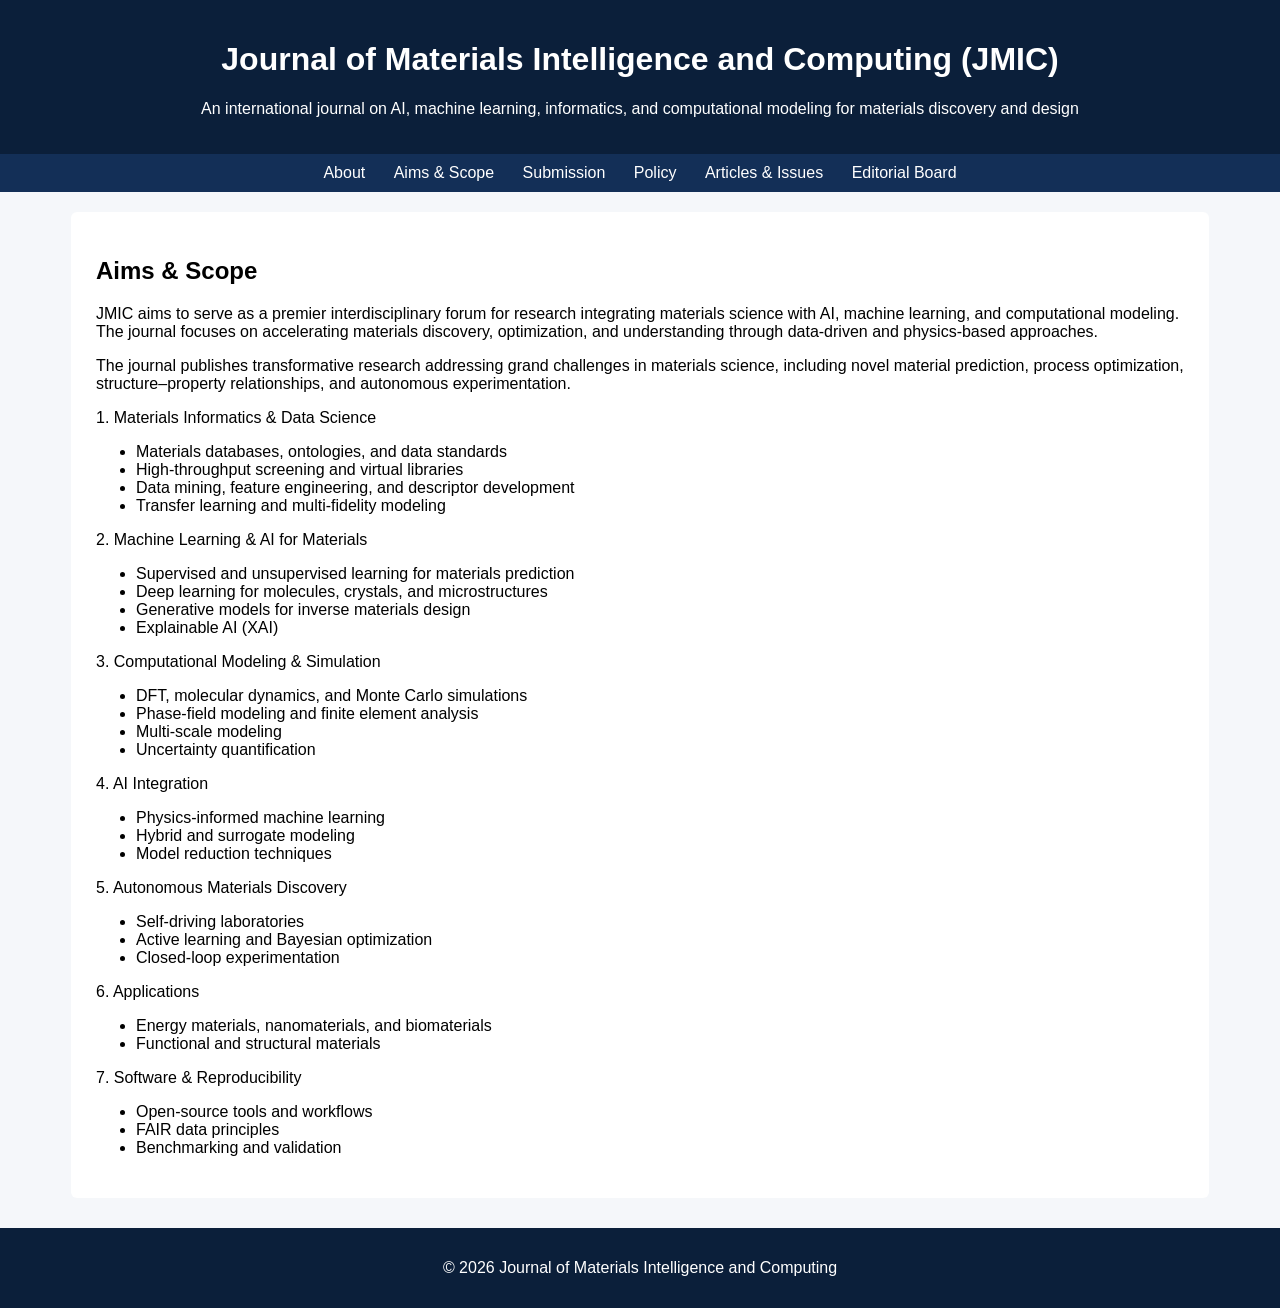
<file: aims.html>
<!DOCTYPE html>
<html>
<head>
<title>Journal of Materials Intelligence and Computing</title>
<link rel="stylesheet" href="style.css">
</head>

<body>

<header>
<h1>Journal of Materials Intelligence and Computing (JMIC)</h1>
<p>An international journal on AI, machine learning, informatics, and computational modeling for materials discovery and design</p>
</header>

<nav>
<a href="index.html">About</a>
<a href="aims.html">Aims & Scope</a>
<a href="submission.html">Submission</a>
<a href="policy.html">Policy</a>
<a href="articles.html">Articles & Issues</a>
<a href="editorial.html">Editorial Board</a>
</nav>

<div class="container">
<h2>Aims & Scope</h2>

  <p>
    JMIC aims to serve as a premier interdisciplinary forum for research integrating materials science
    with AI, machine learning, and computational modeling. The journal focuses on accelerating materials
    discovery, optimization, and understanding through data-driven and physics-based approaches.
  </p>

  <p>
    The journal publishes transformative research addressing grand challenges in materials science,
    including novel material prediction, process optimization, structure–property relationships, and
    autonomous experimentation.
  </p>

  <p class="The journal publishes topics including:</p>
  <p class="section-title">1. Materials Informatics & Data Science</p>
  <ul>
    <li>Materials databases, ontologies, and data standards</li>
    <li>High-throughput screening and virtual libraries</li>
    <li>Data mining, feature engineering, and descriptor development</li>
    <li>Transfer learning and multi-fidelity modeling</li>
  </ul>

  <p class="section-title">2. Machine Learning & AI for Materials</p>
  <ul>
    <li>Supervised and unsupervised learning for materials prediction</li>
    <li>Deep learning for molecules, crystals, and microstructures</li>
    <li>Generative models for inverse materials design</li>
    <li>Explainable AI (XAI)</li>
  </ul>

  <p class="section-title">3. Computational Modeling & Simulation</p>
  <ul>
    <li>DFT, molecular dynamics, and Monte Carlo simulations</li>
    <li>Phase-field modeling and finite element analysis</li>
    <li>Multi-scale modeling</li>
    <li>Uncertainty quantification</li>
  </ul>

  <p class="section-title">4. AI Integration</p>
  <ul>
    <li>Physics-informed machine learning</li>
    <li>Hybrid and surrogate modeling</li>
    <li>Model reduction techniques</li>
  </ul>

  <p class="section-title">5. Autonomous Materials Discovery</p>
  <ul>
    <li>Self-driving laboratories</li>
    <li>Active learning and Bayesian optimization</li>
    <li>Closed-loop experimentation</li>
  </ul>

  <p class="section-title">6. Applications</p>
  <ul>
    <li>Energy materials, nanomaterials, and biomaterials</li>
    <li>Functional and structural materials</li>
  </ul>

  <p class="section-title">7. Software & Reproducibility</p>
  <ul>
    <li>Open-source tools and workflows</li>
    <li>FAIR data principles</li>
    <li>Benchmarking and validation</li>
  </ul></p>

</div>

<footer>
<p>© 2026 Journal of Materials Intelligence and Computing</p>
</footer>

</body>
</html>
</file>
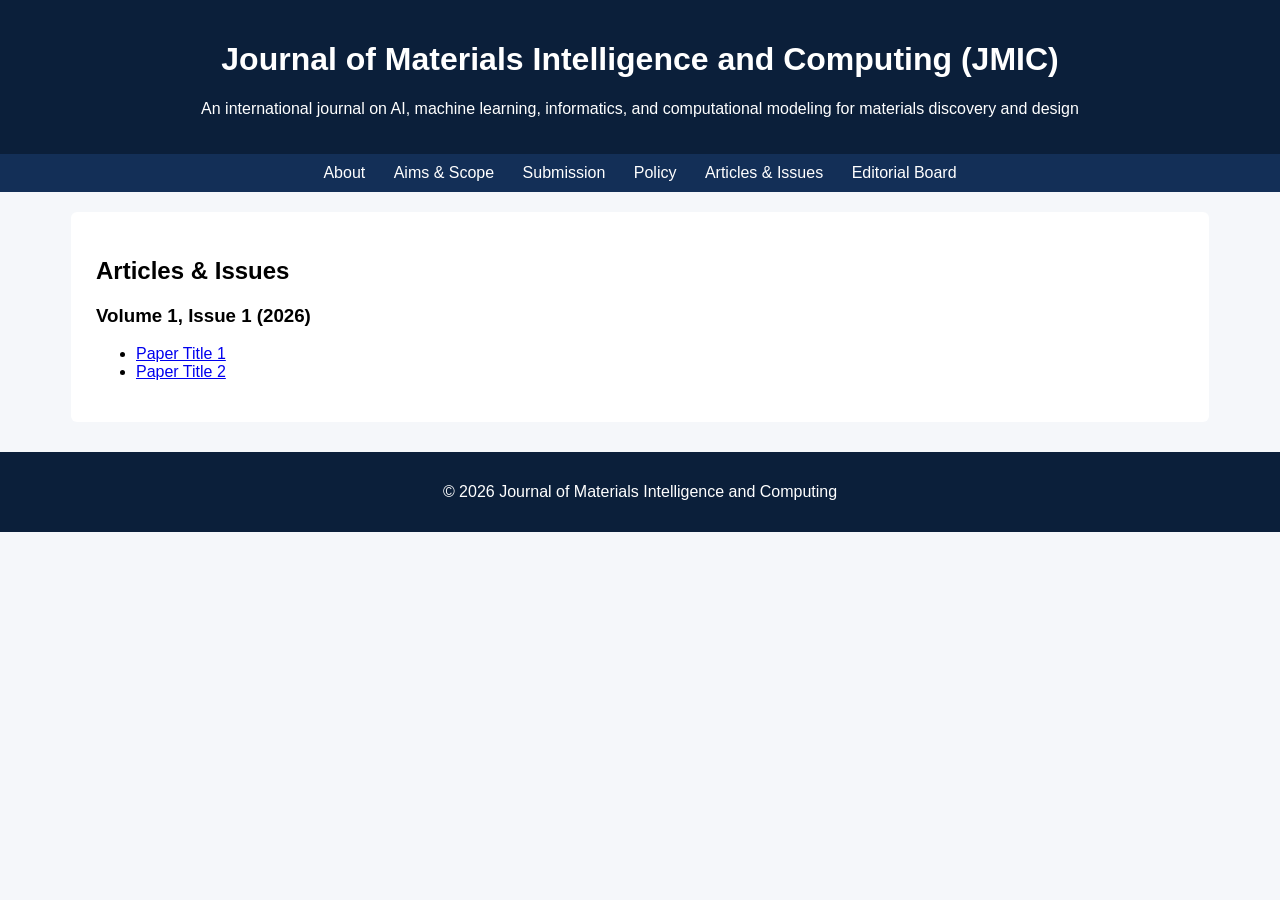
<file: articles.html>
<!DOCTYPE html>
<html>
<head>
<title>Journal of Materials Intelligence and Computing</title>
<link rel="stylesheet" href="style.css">
</head>

<body>

<header>
<h1>Journal of Materials Intelligence and Computing (JMIC)</h1>
<p>An international journal on AI, machine learning, informatics, and computational modeling for materials discovery and design</p>
</header>

<nav>
<a href="index.html">About</a>
<a href="aims.html">Aims & Scope</a>
<a href="submission.html">Submission</a>
<a href="policy.html">Policy</a>
<a href="articles.html">Articles & Issues</a>
<a href="editorial.html">Editorial Board</a>
</nav>

<div class="container">
<h2>Articles & Issues</h2>

<h3>Volume 1, Issue 1 (2026)</h3>

<ul>
<li><a href="#">Paper Title 1</a></li>
<li><a href="#">Paper Title 2</a></li>
</ul>

</div>

<footer>
<p>© 2026 Journal of Materials Intelligence and Computing</p>
</footer>

</body>
</html>
</file>
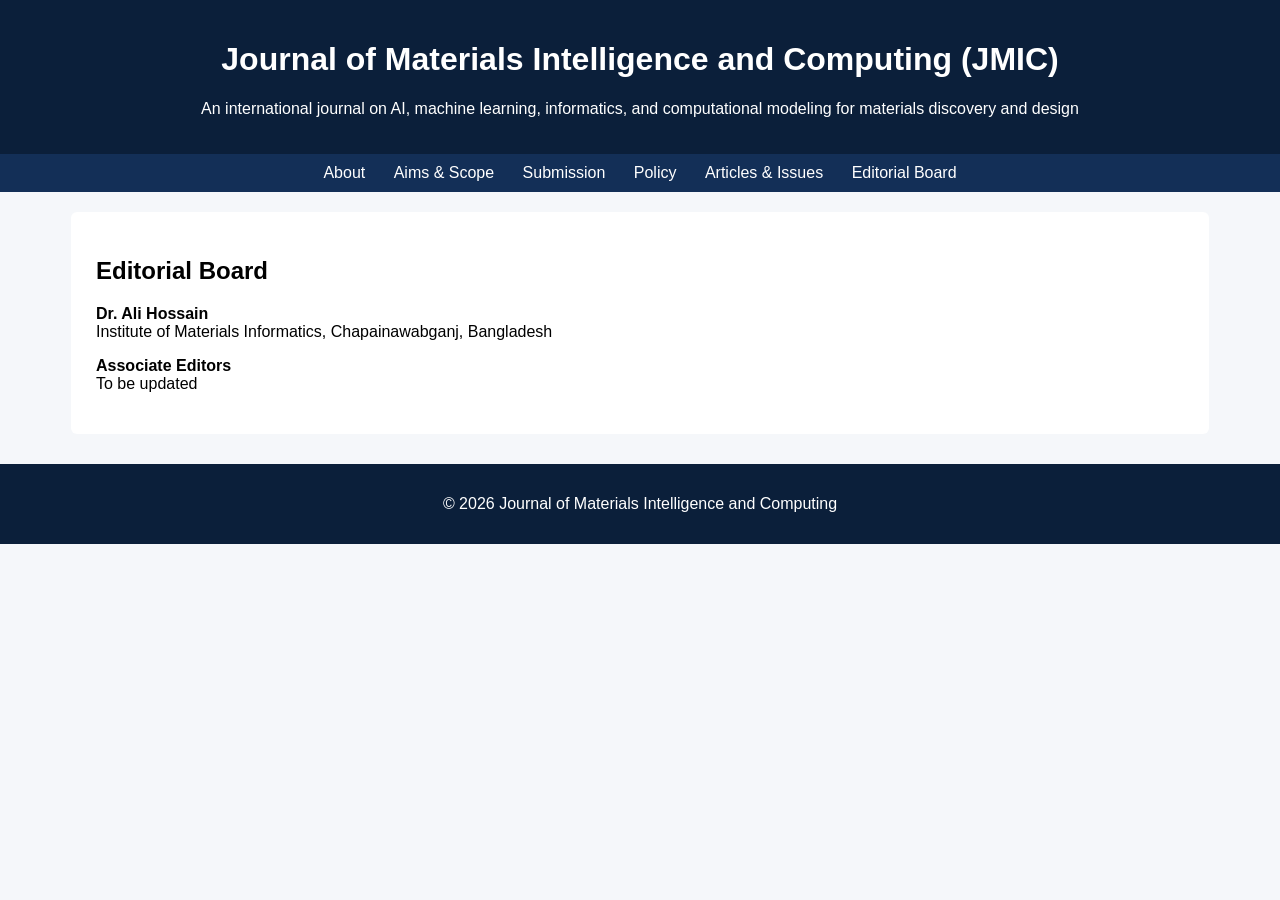
<file: editorial.html>
<!DOCTYPE html>
<html>
<head>
<title>Journal of Materials Intelligence and Computing</title>
<link rel="stylesheet" href="style.css">
</head>

<body>

<header>
<h1>Journal of Materials Intelligence and Computing (JMIC)</h1>
<p>An international journal on AI, machine learning, informatics, and computational modeling for materials discovery and design</p>
</header>

<nav>
<a href="index.html">About</a>
<a href="aims.html">Aims & Scope</a>
<a href="submission.html">Submission</a>
<a href="policy.html">Policy</a>
<a href="articles.html">Articles & Issues</a>
<a href="editorial.html">Editorial Board</a>
</nav>

<div class="container">
<h2>Editorial Board</h2>

<p><strong>Dr. Ali Hossain</strong><br>
Institute of Materials Informatics, Chapainawabganj, Bangladesh</p>

<p><strong>Associate Editors</strong><br>
To be updated</p>
</div>

<footer>
<p>© 2026 Journal of Materials Intelligence and Computing</p>
</footer>

</body>
</html>
</file>
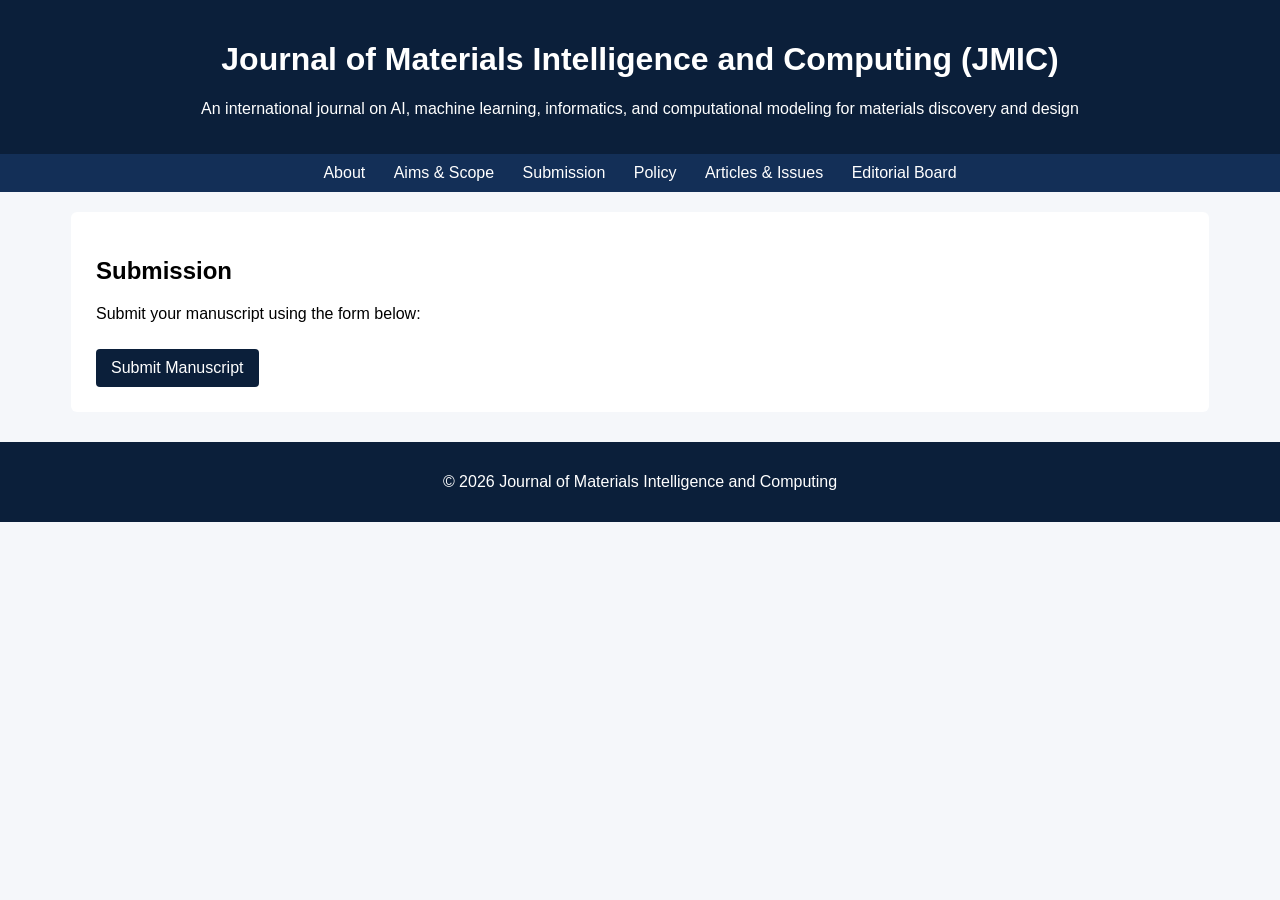
<file: submission.html>
<!DOCTYPE html>
<html>
<head>
<title>Journal of Materials Intelligence and Computing</title>
<link rel="stylesheet" href="style.css">
</head>

<body>

<header>
<h1>Journal of Materials Intelligence and Computing (JMIC)</h1>
<p>An international journal on AI, machine learning, informatics, and computational modeling for materials discovery and design</p>
</header>

<nav>
<a href="index.html">About</a>
<a href="aims.html">Aims & Scope</a>
<a href="submission.html">Submission</a>
<a href="policy.html">Policy</a>
<a href="articles.html">Articles & Issues</a>
<a href="editorial.html">Editorial Board</a>
</nav>

<div class="container">
<h2>Submission</h2>

<p>Submit your manuscript using the form below:</p>

<a class="button" href="YOUR_GOOGLE_FORM_LINK" target="_blank">
Submit Manuscript
</a>

</div>

<footer>
<p>© 2026 Journal of Materials Intelligence and Computing</p>
</footer>

</body>
</html>
</file>
<file: style.css>
body {
  font-family: "Segoe UI", Arial, sans-serif;
  margin: 0;
  background: #f5f7fa;
}

header {
  background: #0b1f3a;
  color: white;
  padding: 20px;
  text-align: center;
}

nav {
  background: #132f57;
  text-align: center;
  padding: 10px;
}

nav a {
  color: white;
  margin: 0 12px;
  text-decoration: none;
  font-weight: 500;
}

nav a:hover {
  text-decoration: underline;
}

.container {
  width: 85%;
  margin: 20px auto;
  background: white;
  padding: 25px;
  border-radius: 6px;
}

.two-column {
  display: flex;
  gap: 20px;
  flex-wrap: wrap;
}

.left {
  flex: 2;
}

.right {
  flex: 1;
}

img {
  max-width: 100%;
  border-radius: 6px;
}

.button {
  display: inline-block;
  padding: 10px 15px;
  background: #0b1f3a;
  color: white;
  text-decoration: none;
  border-radius: 4px;
  margin-top: 10px;
}

footer {
  background: #0b1f3a;
  color: white;
  text-align: center;
  padding: 15px;
  margin-top: 30px;
}
</file>
